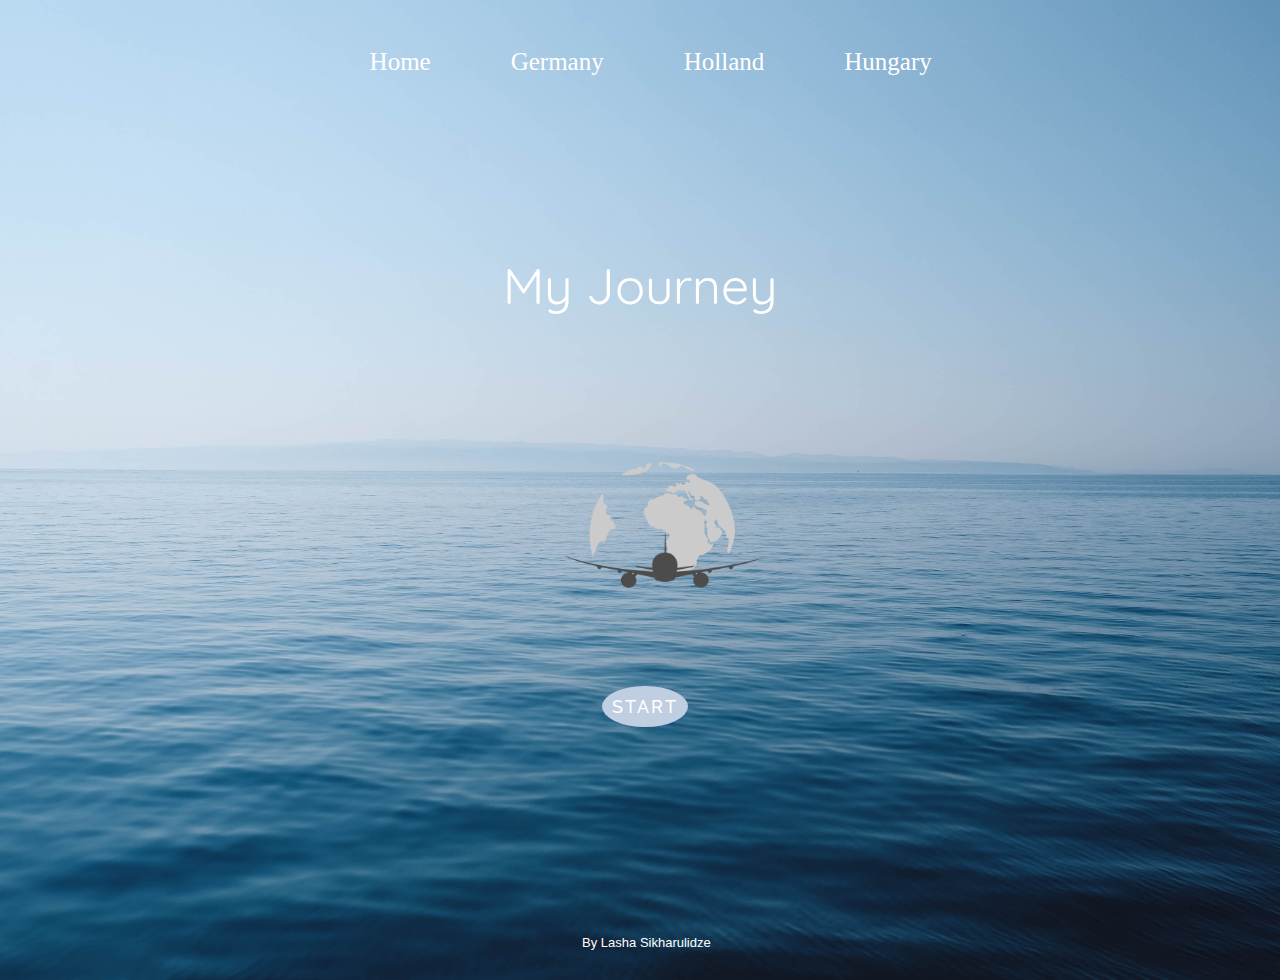
<file: index.html>
<!DOCTYPE html>
<html>
  <head>
        <title>Home</title>
        <link rel="preconnect" href="https://fonts.googleapis.com">
<link rel="preconnect" href="https://fonts.gstatic.com" crossorigin>
<link href="https://fonts.googleapis.com/css2?family=Abel&family=DM+Sans&family=Inter:wght@300&family=Manrope:wght@300;400&family=Montserrat:wght@200;300;400&family=Quicksand&family=Raleway:wght@200;300;400&display=swap" rel="stylesheet">
        <link rel="stylesheet" href="style.css">

  </head>
  <body id="home">
<div id="container">
    <header>

        <main>

        <nav>
            <ul>
              <li><a class="active" href="index.html">Home</a></li>
              <li><a href="germany.html">Germany</a></li>
          
              <li><a href="netherlands.html">Holland</a></li>
              <li><a href="hungary.html">Hungary</a></li>
           
          </ul>
        </nav>
        <div>

      </header>
    </main>
	<p id="one" ">My Journey</p>
    <div>
<img src="Home photo.png" class="plane">
  </div>
  <div style="height:350px;">
  <a class="start" href="germany.html">start</a>
 </div>
</body>
<div>
</div>
<footer class="normal-footer">

<style>


</style>
  <p> By Lasha Sikharulidze <p>
  

</div>

</footer>
</html>
</file>
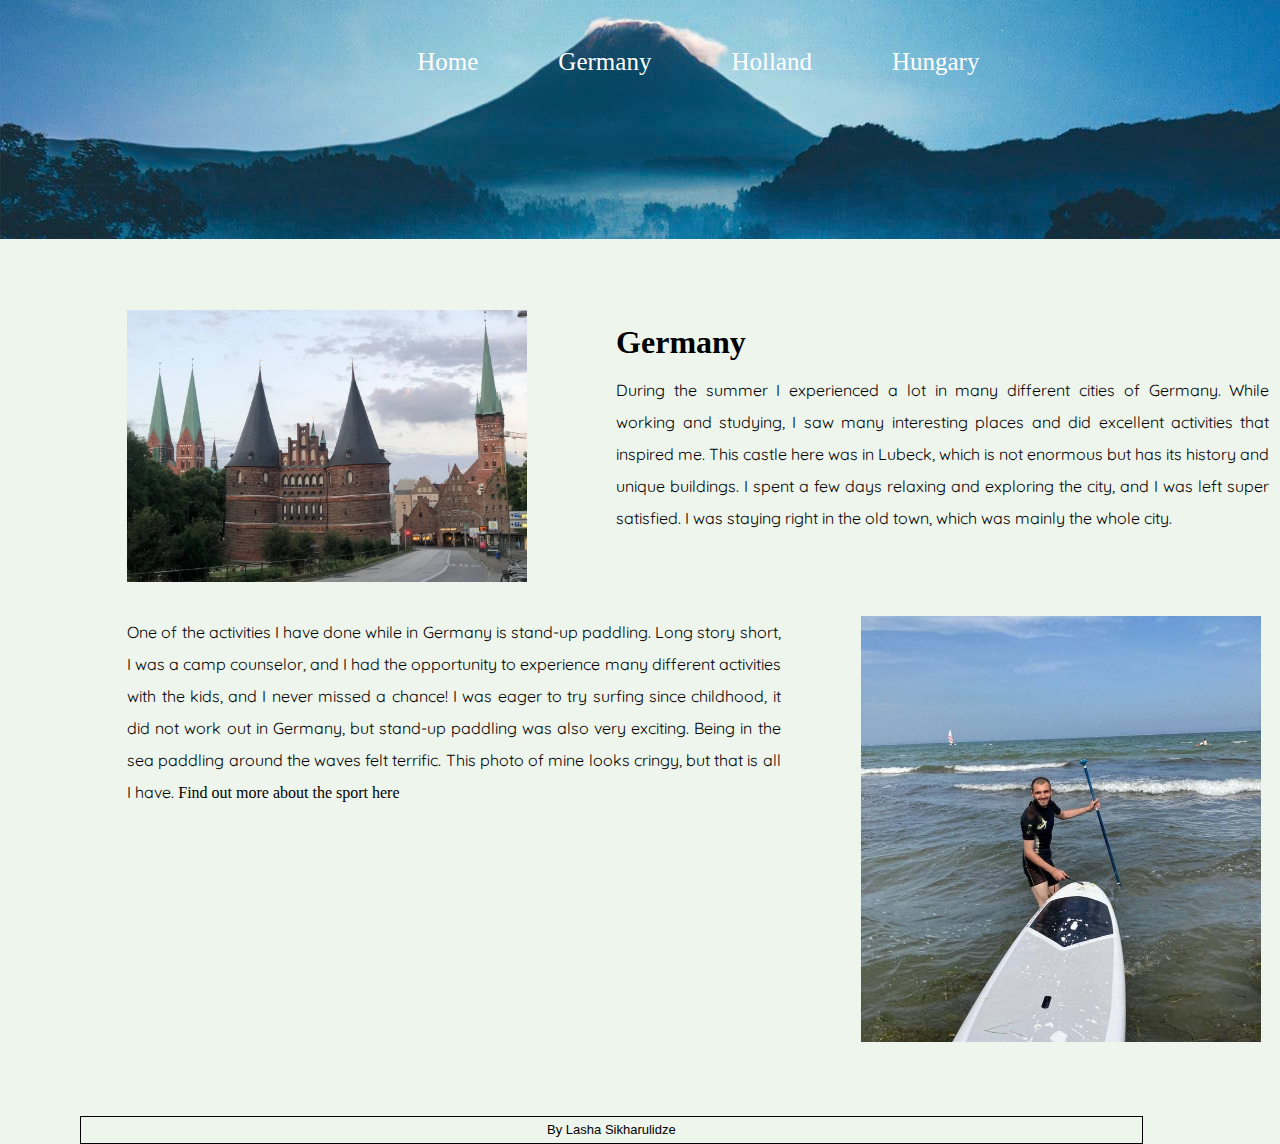
<file: germany.html>
<!DOCTYPE html>
<html>
  <head>
      <title>Germany</title>
      <link rel="preconnect" href="https://fonts.googleapis.com">
<link rel="preconnect" href="https://fonts.gstatic.com" crossorigin>
<link href="https://fonts.googleapis.com/css2?family=Abel&family=DM+Sans&family=Inter:wght@300&family=Manrope:wght@300;400&family=Montserrat:wght@200;300;400&family=Quicksand&family=Raleway:wght@200;300;400&display=swap" rel="stylesheet">
      <link rel="stylesheet" href="style.css" type="text/css">
      <style>

      </style>
  </head>
  <body id="germany">
<div id="container">

    <header>


          <nav>
              <ul id="menu-bar" class="height">
                <li><a class="active" href="index.html">Home</a></li>
                     <li><a href="germany.html">Germany</a></li>
          
              <li><a href="netherlands.html">Holland</a></li>
              <li><a href="hungary.html">Hungary</a></li>
              </ul>
              <div class="two-column-40-60">
                <div>
                  <img class="germany" src="germany1.jpg">
                </div>
                <div>
                  <h1>Germany</h1>
                  <p class="word-spacing">During the summer I experienced a lot in many different cities of Germany. While working and studying, I saw many interesting places and did excellent activities that inspired me. This castle here was in Lubeck, which is not enormous but has its history and unique buildings. I spent a few days relaxing and exploring the city, and I was left super satisfied.  I was staying right in the old town, which was mainly the whole city.  </p>
                </div>
                </div>
                <div class="two-column-60-40">
                  <div>
                    <p class="word-spacing">One of the activities I have done while in Germany is stand-up paddling. Long story short, I was a camp counselor, and I had the opportunity to experience many different activities with the kids, and I never missed a chance! I was eager to try surfing since childhood, it did not work out in Germany, but stand-up paddling was also very exciting. Being in the sea paddling around the waves felt terrific. This photo of mine looks cringy, but that is all I have. <a style = "color:black" href="https://en.wikipedia.org/wiki/Standup_paddleboarding"> Find out more about the sport here </a> </p>
                  </div>
                  <div>
                    <img class="germany" src="me.jpg">
                  </div>
                  </div>
         </nav>
       </div>
    </header>
    <main>

    </main>
    <div>
</div>
<footer class="normal-footer">
  <p style=" border: 1px solid black;
  margin-top: 100px;
  margin-bottom: 100px;
  margin-right: 150px;
  margin-left: 80px;
  background-color: transparent;" class="black"> By Lasha Sikharulidze <p>

</div>

</footer>
</body>
</html>
</file>
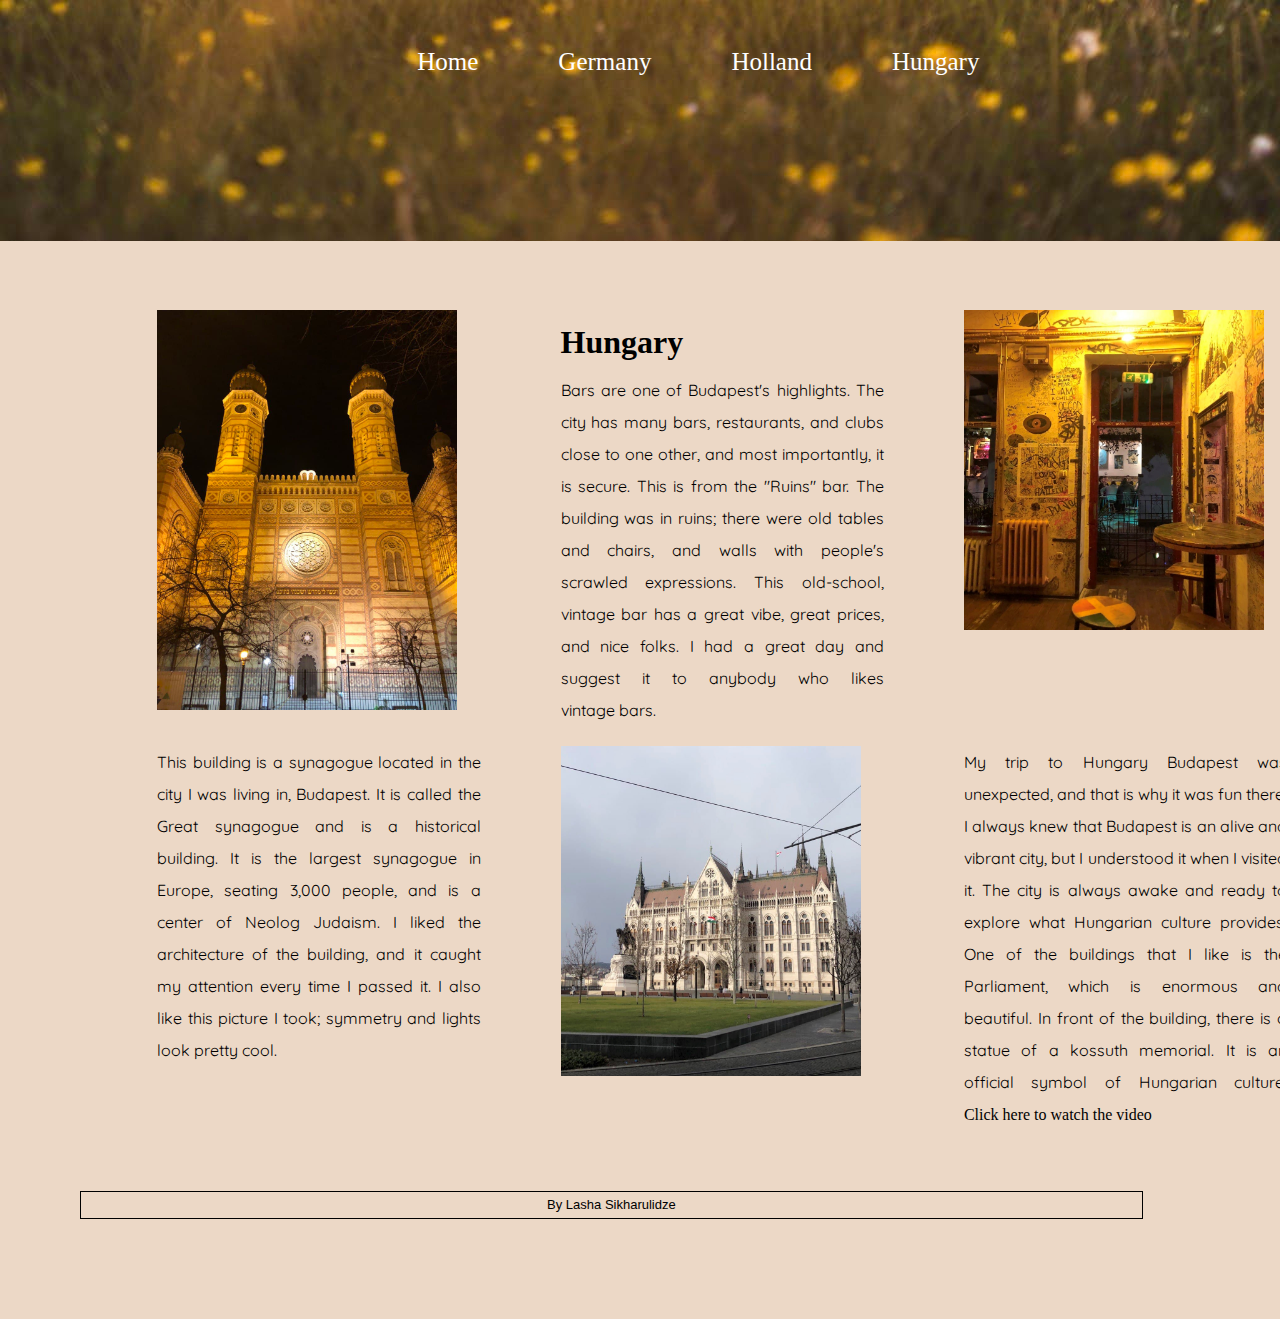
<file: hungary.html>
<!DOCTYPE html>
<html>
  <head>
      <title>Hungary</title>
      <link rel="preconnect" href="https://fonts.googleapis.com">
<link rel="preconnect" href="https://fonts.gstatic.com" crossorigin>
<link href="https://fonts.googleapis.com/css2?family=Abel&family=DM+Sans&family=Inter:wght@300&family=Manrope:wght@300;400&family=Montserrat:wght@200;300;400&family=Quicksand&family=Raleway:wght@200;300;400&display=swap" rel="stylesheet">
      <link rel="stylesheet" href="style.css" type="text/css">
    </head>
    <body id="hungary">
      <div id ="container">
        <header>
            <title>Hungary</title>
            <nav>
                <ul id="menu-bar" class="height">
                  <li><a class="active" href="index.html">Home</a></li>
                 <li><a href="germany.html">Germany</a></li>
          
              <li><a href="netherlands.html">Holland</a></li>
              <li><a href="hungary.html">Hungary</a></li>
                </ul>
                  <div class="three-column">
                    <div>
                      <img id="hungary" src="hungary3.jpg">
                    </div>
                    <div>
					<h1>Hungary</h1>
                      <p class="word-spacing">Bars are one of Budapest's highlights. The city has many bars, restaurants, and clubs close to one other, and most importantly, it is secure. This is from the "Ruins" bar. The building was in ruins; there were old tables and chairs, and walls with people's scrawled expressions. This old-school, vintage bar has a great vibe, great prices, and nice folks. I had a great day and suggest it to anybody who likes vintage bars.</p>
                    </div>
                    <div>
                      <img id="hungary" src="hungary2.jpg">
                    </div>
                  </div>
                  <div class="three-column">
                    <div>
                      <p class="word-spacing">This building is a synagogue located in the city I was living in, Budapest. It is called the Great synagogue and is a historical building. It is the largest synagogue in Europe, seating 3,000 people, and is a center of Neolog Judaism. I liked the architecture of the building, and it caught my attention every time I passed it. I also like this picture I took; symmetry and lights look pretty cool.</p>
                    </div>
                    <div>
					
                      <img style=" padding-top: -20px;" id="hungary" src="hungary1.jpg">
			
					   
                    </div>
                    <div>
                      <p class="word-spacing">My trip to Hungary Budapest was unexpected, and that is why it was fun there. I always knew that Budapest is an alive and vibrant city, but I understood it when I visited it. The city is always awake and ready to explore what Hungarian culture provides. One of the buildings that I like is the Parliament, which is enormous and beautiful. In front of the building, there is a statue of a kossuth memorial. It is an official symbol of Hungarian culture. <a style = "color:black" href="https://www.youtube.com/watch?v=LEQJpzKqd9I"> Click here to watch the video </a>  <p>
                    </div>
                  </div>
           </nav>
         </div>
          </header>
          <main>

          </main>
          <footer class="normal-footer">

            <div>
            <p style=" border: 1px solid black;
  margin-top: 100px;
  margin-bottom: 100px;
  margin-right: 150px;
  margin-left: 80px;
  background-color: transparent;" class="black"> By Lasha Sikharulidze <p>

          </div>

          </footer>
        </body>
          </html>
</file>
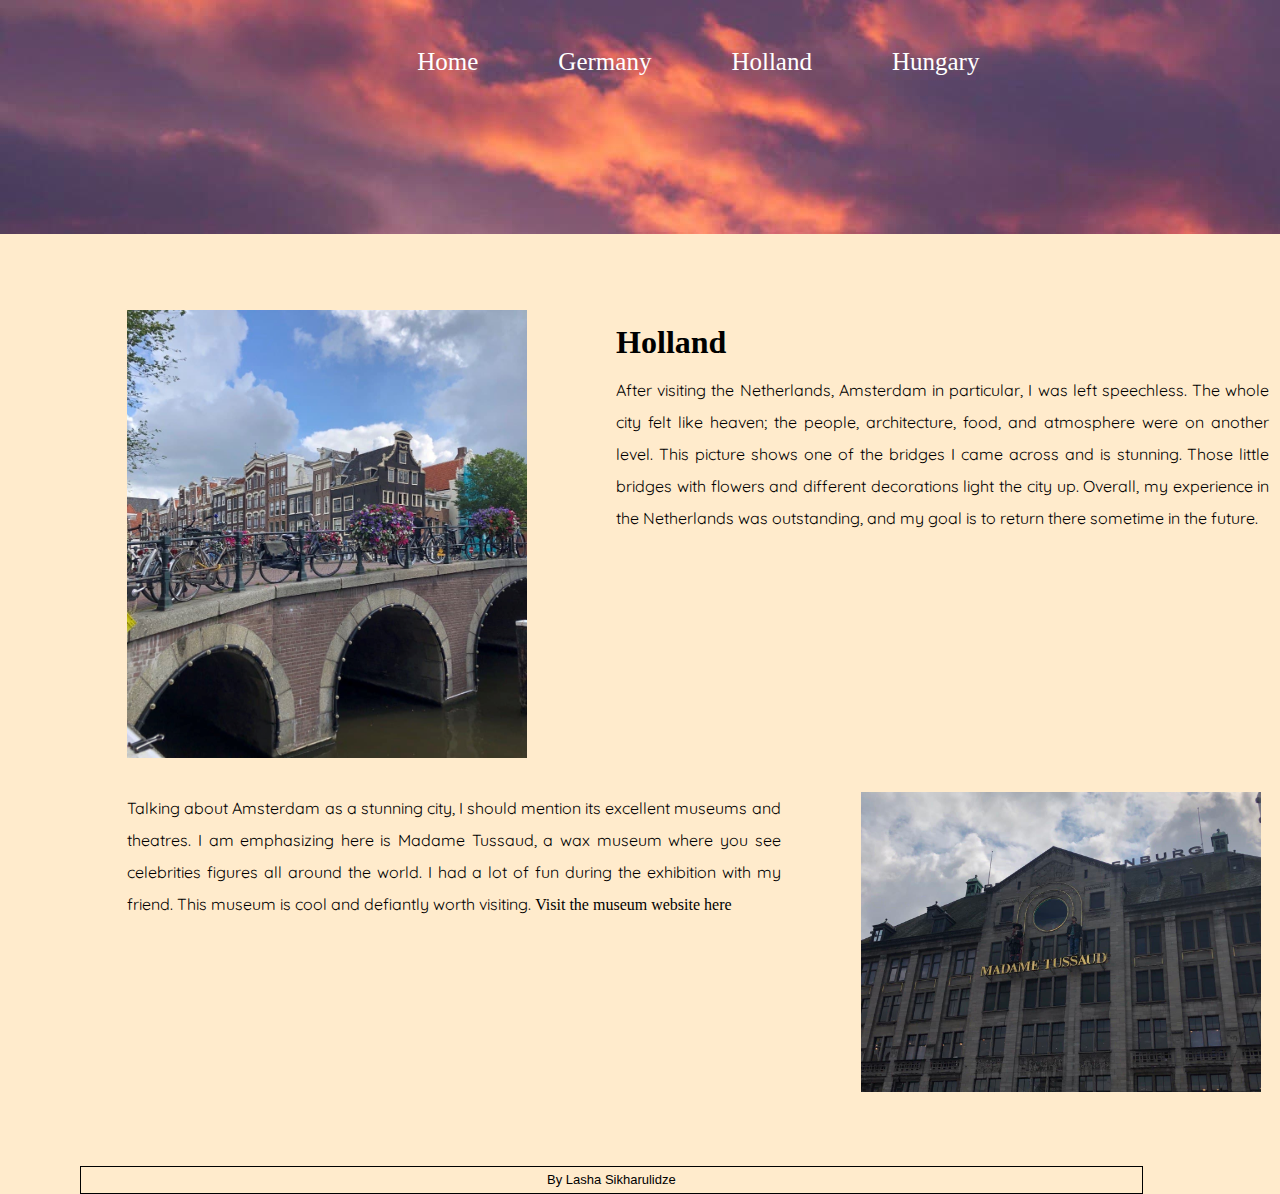
<file: netherlands.html>
<!DOCTYPE html>
<html>
  <head>
      <title>The Netherlands</title>
      <link rel="preconnect" href="https://fonts.googleapis.com">
<link rel="preconnect" href="https://fonts.gstatic.com" crossorigin>
<link href="https://fonts.googleapis.com/css2?family=Abel&family=DM+Sans&family=Inter:wght@300&family=Manrope:wght@300;400&family=Montserrat:wght@200;300;400&family=Quicksand&family=Raleway:wght@200;300;400&display=swap" rel="stylesheet">
      <link rel="stylesheet" href="style.css" type="text/css">
      <style>

      </style>
  </head>
  <body id="netherlands">
<div id="container">

    <header>


          <nav>
              <ul id="menu-bar" class="height">
                <li><a class="active" href="index.html">Home</a></li>
                     <li><a href="germany.html">Germany</a></li>
          
              <li><a href="netherlands.html">Holland</a></li>
              <li><a href="hungary.html">Hungary</a></li>
              </ul>
              <div class="two-column-40-60">
                <div>
                  <img class="netherlands" src="netherlands1.jpg">
                </div>
                <div>
                  <h1>Holland</h1>
                  <p class="word-spacing">After visiting the Netherlands, Amsterdam in particular, I was left speechless. The whole city felt like heaven; the people, architecture, food, and atmosphere were on another level. This picture shows one of the bridges I came across and is stunning. Those little bridges with flowers and different decorations light the city up. Overall, my experience in the Netherlands was outstanding, and my goal is to return there sometime in the future. </p>
                </div>
                </div>
                <div class="two-column-60-40">
                  <div>
                    <p class="word-spacing">Talking about Amsterdam as a stunning city, I should mention its excellent museums and theatres. I am emphasizing here is Madame Tussaud, a wax museum where you see celebrities figures all around the world. I had a lot of fun during the exhibition with my friend. This museum is cool and defiantly worth visiting. <a style = "color:black" href="https://www.madametussauds.com/amsterdam/en/"> Visit the museum website here </a></p>
                  </div>
                  <div>
                    <img class="netherlands" src="netherlands2.jpg">
                  </div>
                  </div>
         </nav>
       </div>
    </header>
    <main>

    </main>
    <div>
</div>
<footer class="normal-footer">
  <p style=" border: 1px solid black;
  margin-top: 100px;
  margin-bottom: 100px;
  margin-right: 150px;
  margin-left: 80px;
  background-color: transparent;" class="black"> By Lasha Sikharulidze <p>

</div>

</footer>
</body>
</html>
</file>
<file: style.css>
html {
  position: relative;
  min-height: 100%;
}
*{
 margin:0;
 padding:0;
  box-sizing: border-box;
}
body{
  background-color: transparent;
  background-repeat: no-repeat;
}
#container {
  width: 1100px:auto;
  margin: 0 auto;
}
#home{
background-image: url("background.jpg");
background-size: cover;
background-position: center;:
position: absolute;
}
#germany{
  background-image: url("background1.jpg");
  background-size: 100% auto;
  width: 300px;
  background-repeat: no-repeat;
  background-color: #edf5ed;
 

}
#netherlands{
  background-image: url("background2.jpg");
  background-size: 100% auto;
  width: 300px;
  background-repeat: no-repeat;
  background-color:  #ffebcc;
}
#hungary{
  background-image: url("background3.jpg");
  background-size: 100% auto;
  width: 300px;
  background-repeat: no-repeat;
  background-color: #ecd8c6;
}
.plane{
 position: absolute;
 height: 300px;
 width: 300px;
 top: 38%;
 left: 40%;
  right: 45%;
}
.start {
background-color: #C0CEE1;
  color: #FFFF;
  display: inline-block;
font-family: 'Raleway', sans-serif;
font-size: 18px;
padding: 10px 10px;
font-weight: 500;
text-transform: uppercase;
text-decoration: none;
letter-spacing: 2px;
position: absolute;
top: 70%;
left: 47%;
}
.start {border-radius: 50%;
}
header {
 background-color: #FFFF;
 padding-left: 25%;
}
.height {
  height: 300px;
}
#menu-bar{
  display: flex;
  text-align: center;
  margin-left: 300px;
  margin-right: 300px;
  color: white;
}
nav{
 float:left;
 padding-left: 1%; 
 
    
}

nav ul {
 margin: 0;
 padding: 0px;
 list-style: none;
    
    position: sticky;
}
nav li{
 display:block;
 margin-left: 100px;
  margin-right: 100px;
 padding-top:8px;
 font-size: 25px;
 float: left;
 margin: 40px;
 height: 100vh;
    

}
#nav-fix {
  height: 30vh;
}
.word-spacing {
  word-spacing:normal;
}
nav a {
  display: inline-block;
 color: #FFFF;
 text-decoration: none;
 font-family: bromello;
 font-size: 25 px;
    
}
nav a:hover {
 color:#FFFF;
    
}
footer {
  text-align: center;
  height:0px;
  color:#FFFF;
  position: fixed;
  width: 101%;
  padding-top: 0px;
  padding-bottom: 0px;
}
.normal-footer {
  position: absolute;
  bottom: 50px;
  margin-top: 40px:
  margin-bottom: 40px;
}
.black {
  color: black;
}
footer p {
  font-family: 'Questrial', sans-serif;
  font-size: 13px;
  text-align: center;
  color: #FFFF;
  display: flex;
  justify-content: space-evenly;
}
h1 {
  font-size: 32px;
  line-height: 2em;
}
p {
  line-height: 2em;
  text-align: justify;
  text-size: 14px;
  font-family: 'Quicksand', sans-serif;

}
#one{
	font-size: 50px;
    position: absolute;
    top: 25%;
    left: 0;
    right: 0;
    margin-top: -9px;text-align: center;
	text-size: 75 px;
	color: white;
}

.margin-left {
  margin-left: 90px;
}
.two-column {
 display: grid;
 grid-template-columns: 50% 50%;
 padding: 10px;
 text-align: justify;
}
.two-column div {
 margin-left: 70px;
 margin-right: 70px;
  margin-top:-210px;
  margin-bottom: 70px;
}
.two-column-40-60 {
  display: grid;
 grid-template-columns: 40% 60%;
 padding: 10px;
 text-align: justify;
}
.two-column-40-60 div {
 margin-left: 40px;
 margin-right: 40px;
  margin-top: 0px;
  margin-bottom: 10px;
}
.two-column-60-40 {
  display: grid;
 grid-template-columns: 60% 40%;
 padding: 10px;
 text-align: justify;
}
.two-column-60-40 div {
 margin-left: 40px;
 margin-right: 40px;
  margin-top: 0px;
  margin-bottom: 10px;
}
.three-column {
 display: grid;
 grid-template-columns: 33% 33% 33%;
 padding: 10px;
 text-align: justify;
}
.three-column div{
 margin-left: 70px;
 margin-right: 10px;
}
.germany {
  width: 400px;
}
.hungary{
  width: 400px;
}
.netherlands{
  width: 400px;
}
</file>
